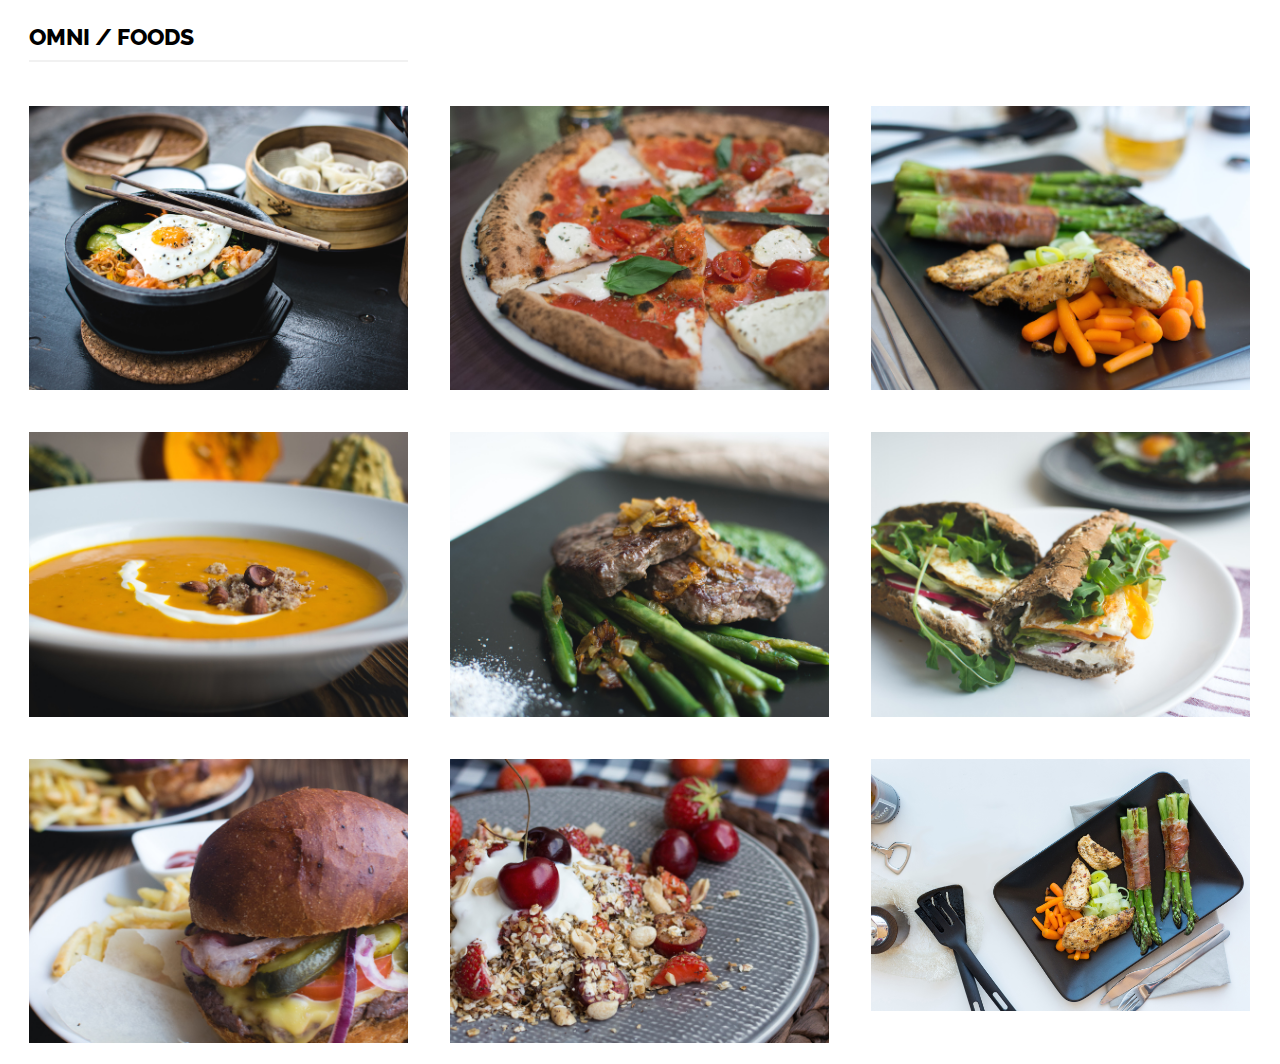
<file: photoblog.html>
<!DOCTYPE html>
<html>
<head>
	<title></title>
	<link href="https://fonts.googleapis.com/css?family=Raleway:400,600i" rel="stylesheet">
	<style type="text/css">
		img {
			width:30%;
			height:30%;
			float: left;
			margin:1.66%;
		}

		p{
			margin-left:1.66%;
			text-transform: uppercase;
			font-family: 'Raleway', sans-serif;
			font-size: 23px;
			font-weight: 800;
			border-bottom: 2px solid #f1f1f1;
			padding-bottom: 10px;
			width: 30%;
		}
	</style>
</head>
<body>

<p>Omni / Foods </p>

<img src="img/1.jpg" alt = 'image 1' target = '#'>
<img src="img/2.jpg" alt = 'image 1'>
<img src="img/3.jpg" alt = 'image 1'>
<img src="img/4.jpg" alt = 'image 1'>
<img src="img/5.jpg" alt = 'image 1'>
<img src="img/6.jpg" alt = 'image 1'>
<img src="img/7.jpg" alt = 'image 1'>
<img src="img/8.jpg" alt = 'image 1'>
<img src="img/hero.jpg" alt = 'image 1'>
</html>
</file>
